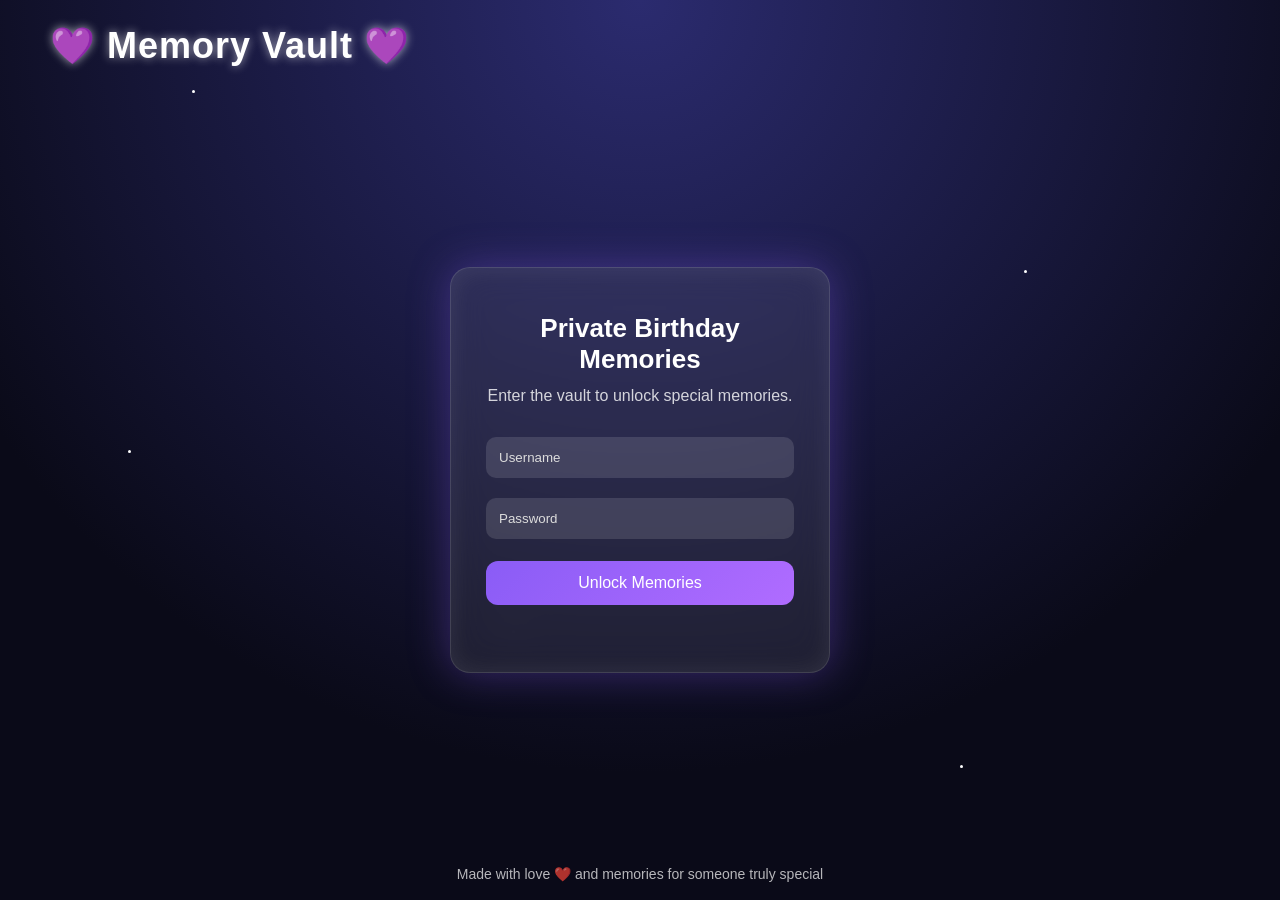
<file: index.html>
<!DOCTYPE html>
<html lang="en">

<head>

    <meta charset="UTF-8">
    <meta name="viewport" content="width=device-width, initial-scale=1.0">

    <title>Memory Vault</title>

    <link rel="stylesheet" href="style.css">

</head>

<body>

    <!-- STARS BACKGROUND -->

    <div class="stars">
        <span></span>
        <span></span>
        <span></span>
        <span></span>
        <span></span>
    </div>

    <header>

        <div class="logo">💜 Memory Vault 💜</div>



    </header>


    <section class="hero">

        <div class="glass-card">

            <h1>Private Birthday Memories</h1>

            <p>Enter the vault to unlock special memories.</p>

            <input type="text" id="username" placeholder="Username">

            <input type="password" id="password" placeholder="Password">

            <button class="start-btn" onclick="login()">Unlock Memories</button>

            <p id="error"></p>

        </div>

    </section>

    <footer>
        <p>Made with love ❤️ and memories for someone truly special</p>
    </footer>


    <script src="script.js"></script>

</body>

</html>
</file>
<file: style.css>
* {
    margin: 0;
    padding: 0;
    box-sizing: border-box;
    font-family: "Segoe UI", sans-serif;
}

body {
    height: 100vh;
    background: radial-gradient(circle at top, #2b2b6f, #0a0a18 70%);
    color: white;
    display: flex;
    flex-direction: column;
    overflow: hidden;
}

/* HEADER */

header {
    display: flex;
    justify-content: space-between;
    align-items: center;
    padding: 25px 50px;
    letter-spacing: 2px;
}

.logo {
    font-size: 36px;
    font-weight: bold;
    letter-spacing: 1px;
    text-shadow: 0 0 10px rgba(255, 255, 255, 0.6);
}

/* HERO */

.hero {
    flex: 1;
    display: flex;
    justify-content: center;
    align-items: center;
}

/* GLASS CARD */

.glass-card {
    width: 90%;
    width: 380px;
    padding: 45px 35px;
    border-radius: 20px;

    background: rgba(255, 255, 255, 0.08);
    backdrop-filter: blur(18px);

    border: 1px solid rgba(255, 255, 255, 0.15);

    box-shadow:
        0 0 40px rgba(138, 92, 246, 0.35),
        inset 0 0 25px rgba(255, 255, 255, 0.08);

    text-align: center;

    animation: floatCard 6s ease-in-out infinite;
}

/* CARD FLOAT ANIMATION */

@keyframes floatCard {
    0% {
        transform: translateY(0)
    }

    50% {
        transform: translateY(-10px)
    }

    100% {
        transform: translateY(0)
    }
}

.glass-card h1 {
    margin-bottom: 12px;
    font-size: 26px;
}

.glass-card p {
    margin-bottom: 22px;
    opacity: 0.8;
}

/* INPUTS */

input {
    width: 100%;
    padding: 13px;
    margin: 10px 0;

    border: none;
    border-radius: 10px;

    background: rgba(255, 255, 255, 0.12);
    color: white;
}

input::placeholder {
    color: #ddd;
}

/* BUTTON */

.start-btn {

    margin-top: 12px;
    padding: 13px;
    width: 100%;

    border: none;
    border-radius: 12px;

    background: linear-gradient(135deg, #8a5cf6, #b06cff);
    color: white;

    font-size: 16px;
    cursor: pointer;

    transition: all .3s ease;
}

.start-btn:hover {

    transform: translateY(-2px) scale(1.03);

    box-shadow:
        0 0 15px #b06cff,
        0 0 40px #8a5cf6;

}

/* ERROR */

#error {
    color: #ffb3b3;
    margin-top: 12px;
}

/* FOOTER */

footer {
    text-align: center;
    padding: 18px;
    font-size: 14px;
    opacity: 0.7;
}

/* STARS */

.stars span {

    position: absolute;
    width: 3px;
    height: 3px;

    background: white;
    border-radius: 50%;

    animation: twinkle 4s infinite alternate;
}

/* RANDOM STAR POSITIONS */

.stars span:nth-child(1) {
    top: 10%;
    left: 15%;
}

.stars span:nth-child(2) {
    top: 30%;
    left: 80%;
}

.stars span:nth-child(3) {
    top: 70%;
    left: 40%;
}

.stars span:nth-child(4) {
    top: 50%;
    left: 10%;
}

.stars span:nth-child(5) {
    top: 85%;
    left: 75%;
}

/* TWINKLE ANIMATION */

@keyframes twinkle {
    from {
        opacity: .3;
        transform: scale(1);
    }

    to {
        opacity: 1;
        transform: scale(1.5);
    }
}

@media (max-width: 600px) {

    header {
        padding: 20px;
        justify-content: center;
    }

    .logo {
        font-size: 22px;
        text-align: center;
    }

    .glass-card {
        padding: 35px 25px;
        width: 90%;
    }

    .glass-card h1 {
        font-size: 22px;
    }

    .glass-card p {
        font-size: 14px;
    }

    footer {
        font-size: 13px;
        padding: 15px;
    }

}
</file>
